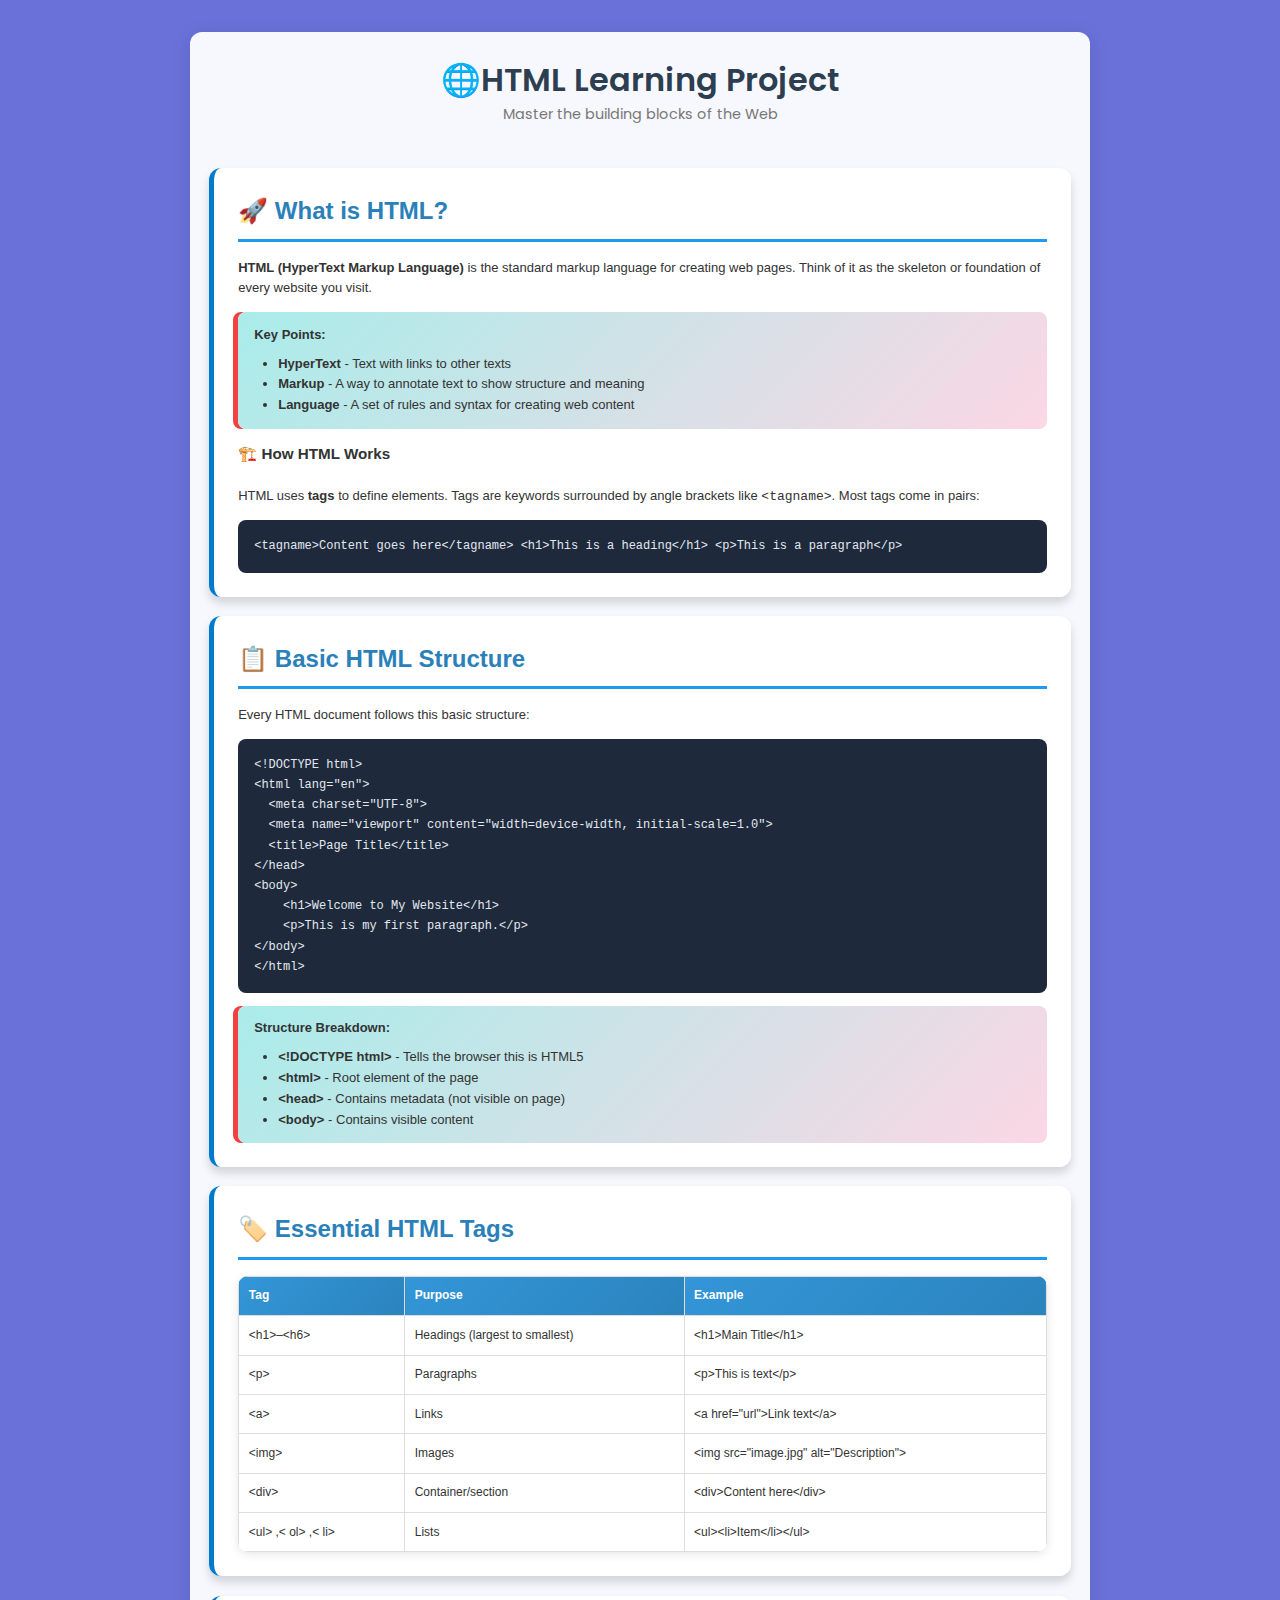
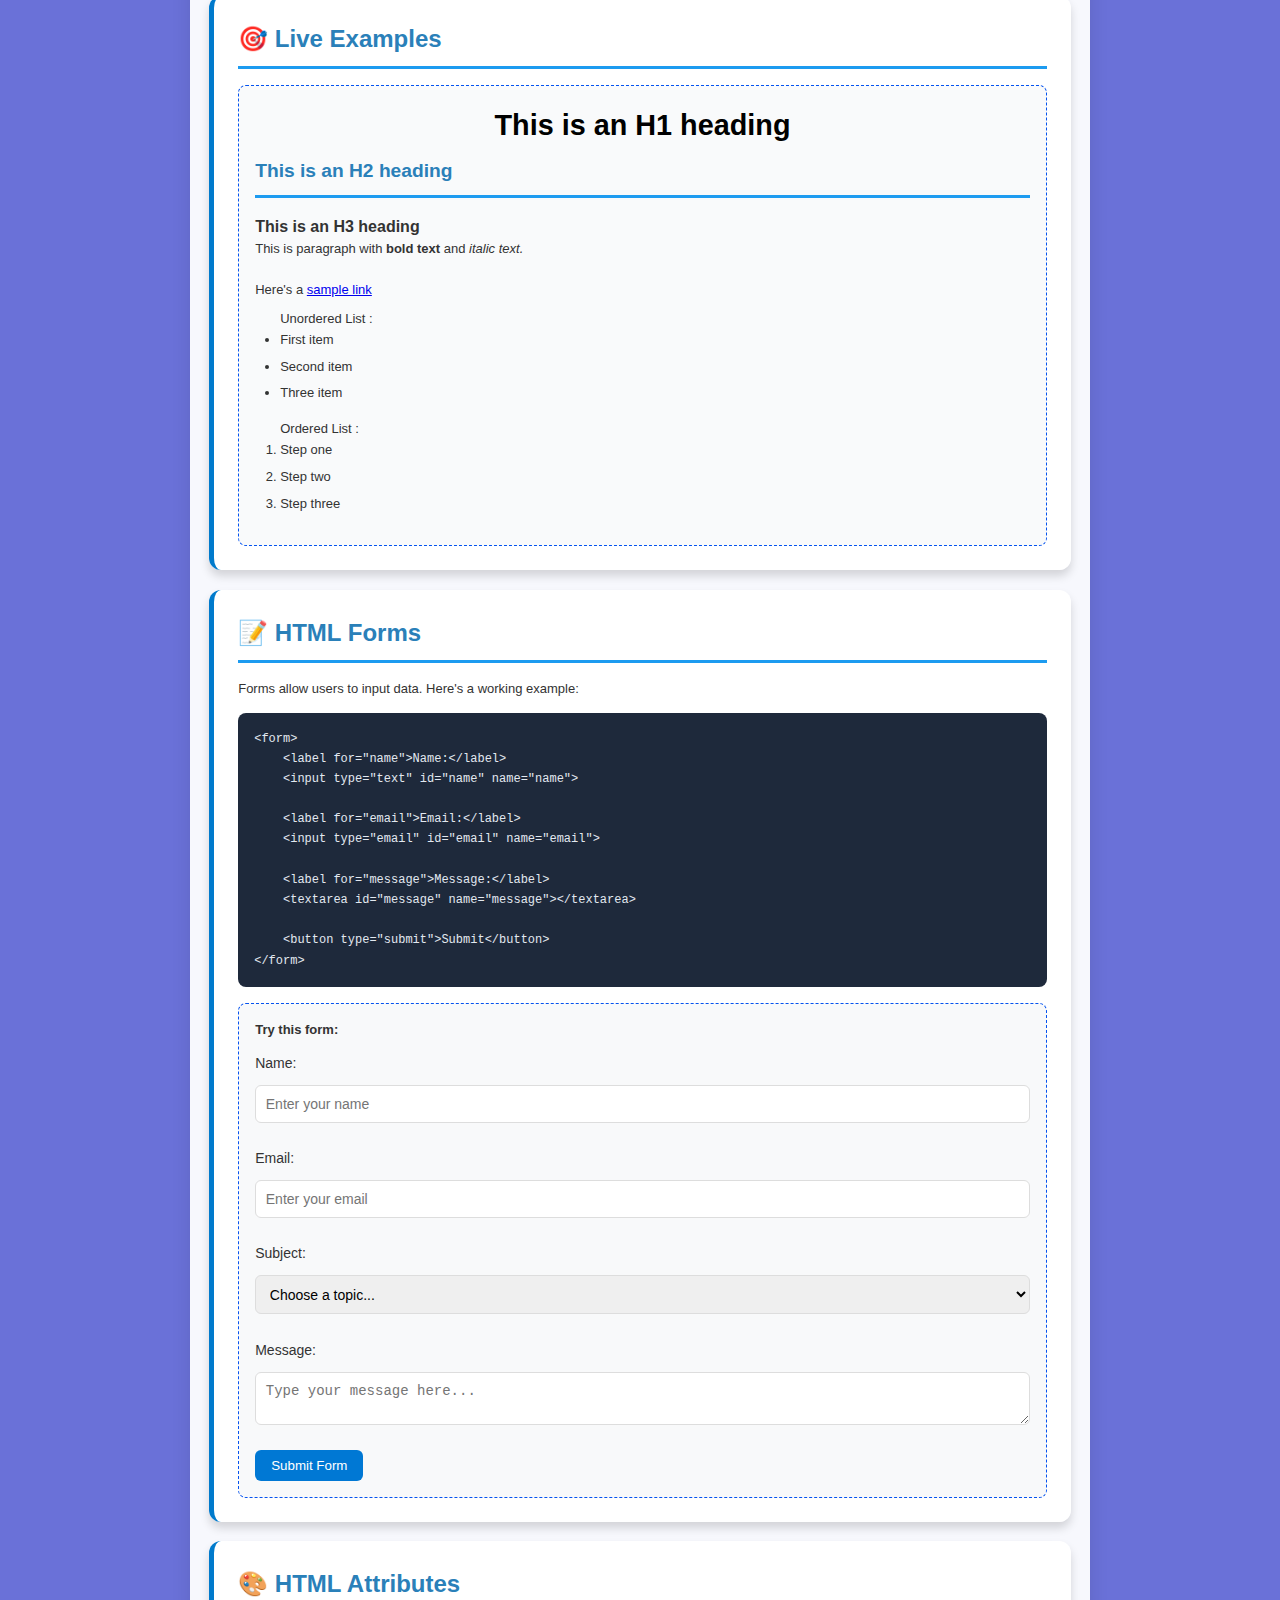
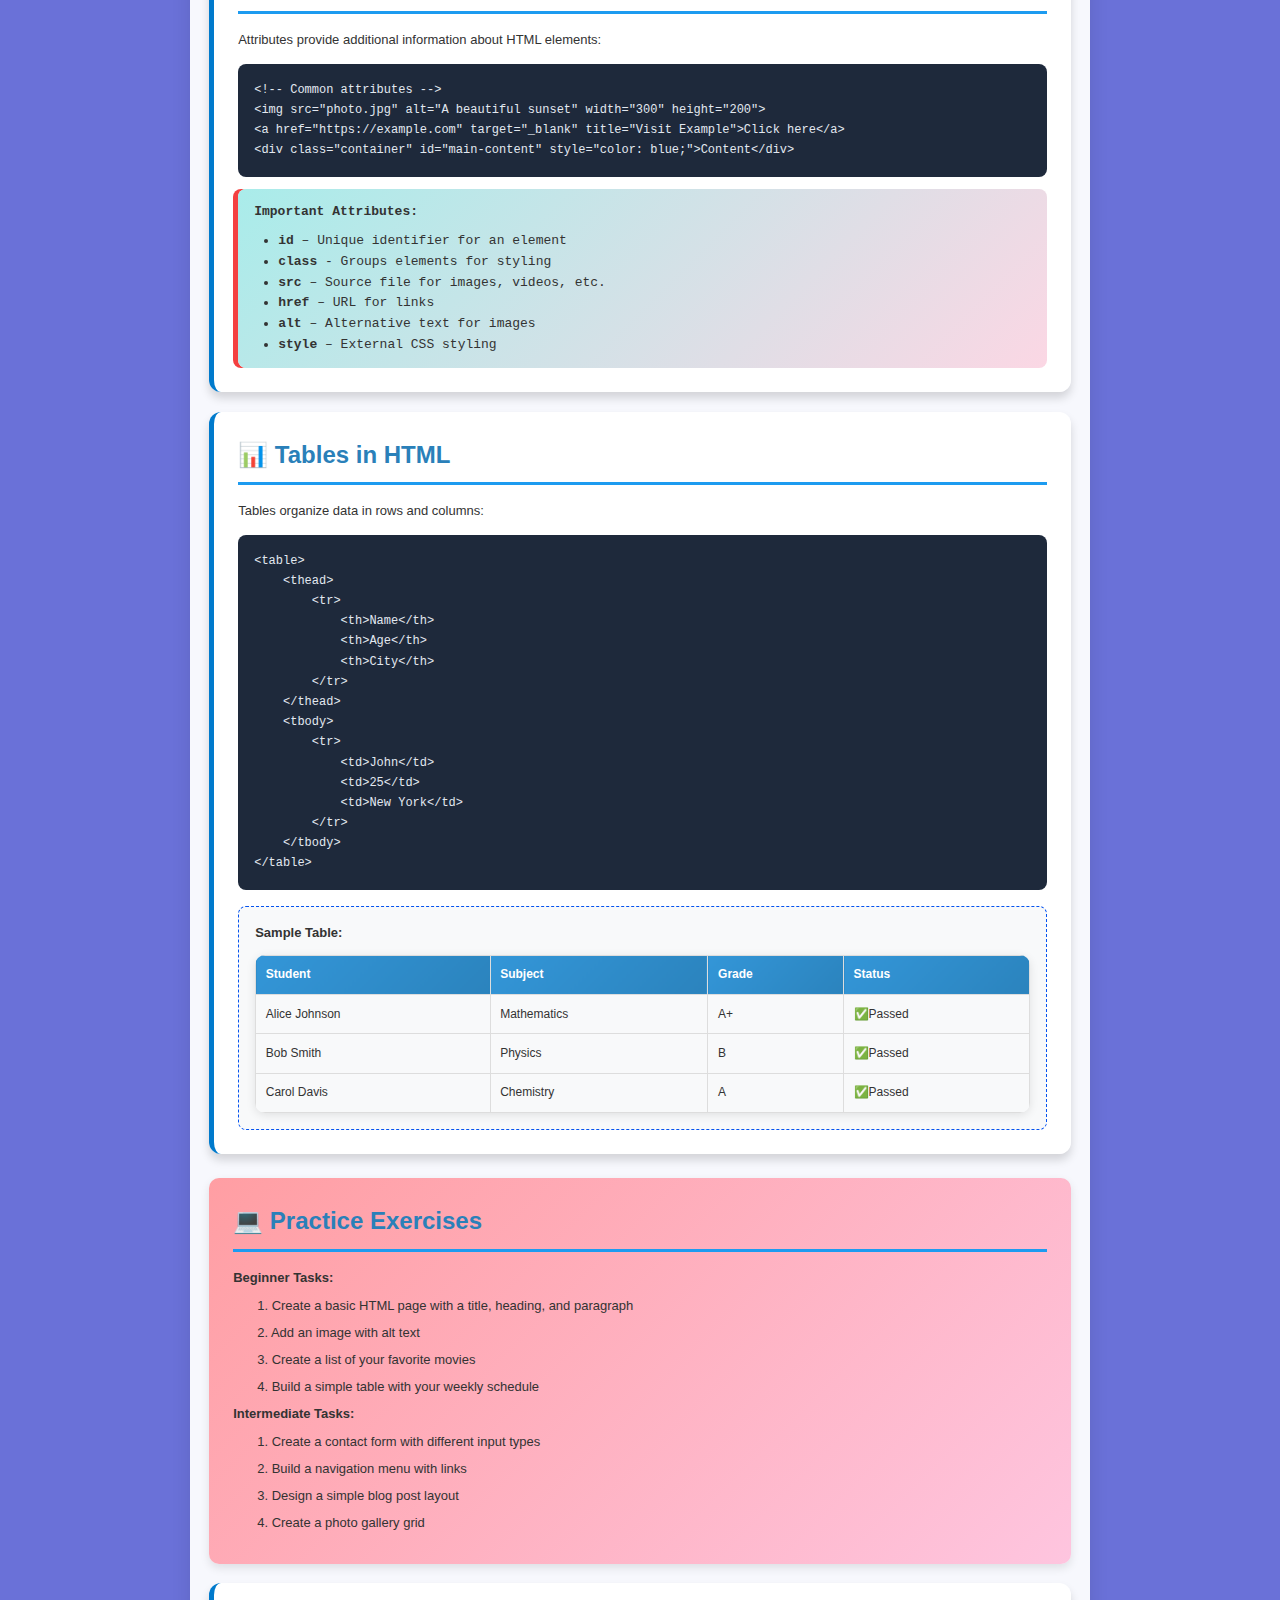
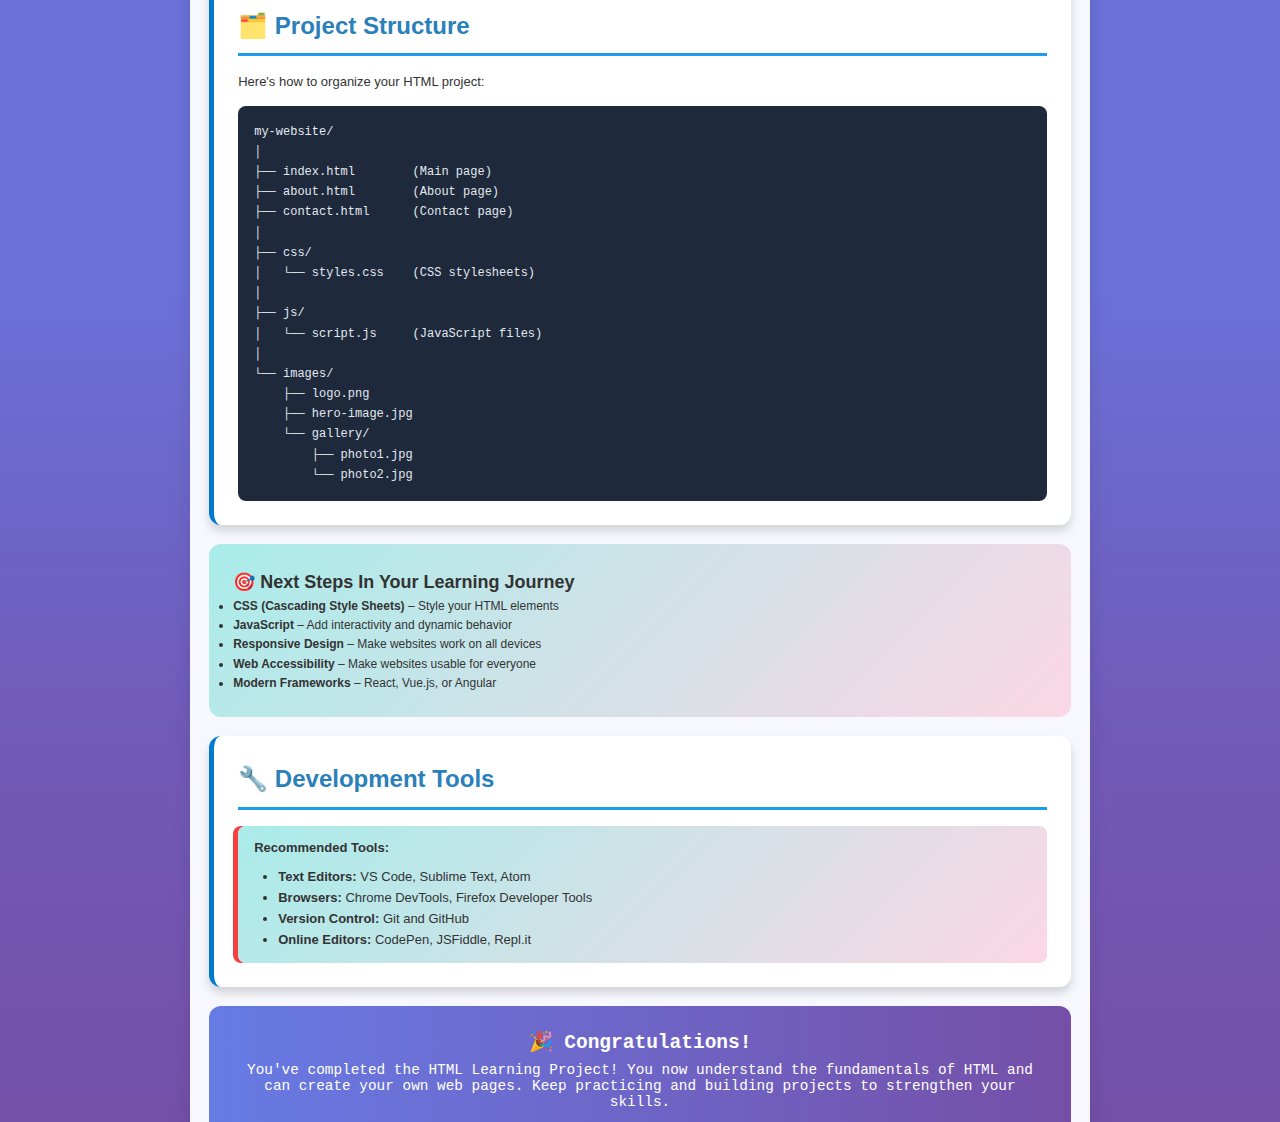
<file: index.html>
<!DOCTYPE html>
<html lang="en">

<!--10223016-->
<!--Nur Faizah-->

<head>
  <meta charset="UTF-8" />
  <meta name="viewport" content="width=device-width, initial-scale=1.0" />
  <title>HTML Learning Project</title>
  <link rel="stylesheet" href="style.css" />
  <link href="https://fonts.googleapis.com/css2?family=Poppins:wght@400;500;600&display=swap" rel="stylesheet" />
</head>

<body>
  <section class="section-bg">
  <div class="container">
    <header class="main-header">
      <h1>🌐HTML Learning Project</h1>
      <p>Master the building blocks of the Web</p>
    </header>

    <!-- What is HTML -->
    <section class="card">
      <h2>🚀 What is HTML?</h2>
      <p><b>HTML (HyperText Markup Language)</b> is the standard markup language for creating web pages. Think of it as the skeleton or foundation of every website you visit.</p>
      <div class="highlight">
        <p><b>Key Points:</b></p>
        <ul>
          <li><b>HyperText</b> - Text with links to other texts</li>
          <li><b>Markup</b> - A way to annotate text to show structure and meaning</li>
          <li><b>Language</b> - A set of rules and syntax for creating web content</li>
        </ul>
      </div>
      <h3>🏗️ How HTML Works</h3>
      <p>HTML uses <b>tags</b> to define elements. Tags are keywords surrounded by angle brackets like <code>&lt;tagname&gt;</code>. Most tags come in pairs:</p>
      <pre><code>&lt;tagname&gt;Content goes here&lt;/tagname&gt; &lt;h1&gt;This is a heading&lt;/h1&gt; &lt;p&gt;This is a paragraph&lt;/p&gt;</code></pre>
    </section>

    <!-- Basic Structure -->
    <section class="card">
      <h2>📋 Basic HTML Structure</h2>
      <p>Every HTML document follows this basic structure:</p>
      <pre><code>&lt;!DOCTYPE html&gt;
&lt;html lang="en"&gt;
  &lt;meta charset="UTF-8"&gt;
  &lt;meta name="viewport" content="width=device-width, initial-scale=1.0"&gt;
  &lt;title&gt;Page Title&lt;/title&gt;
&lt;/head&gt;
&lt;body&gt;
    &lt;h1&gt;Welcome to My Website&lt;/h1&gt;
    &lt;p&gt;This is my first paragraph.&lt;/p&gt;
&lt;/body&gt;
&lt;/html&gt;
</code></pre>
      <div class="highlight">
        <p><b>Structure Breakdown:</b></p>
        <ul>
          <li><b>&lt;!DOCTYPE html&gt;</b> - Tells the browser this is HTML5</li>
          <li><b>&lt;html&gt;</b> - Root element of the page</li>
          <li><b>&lt;head&gt;</b> - Contains metadata (not visible on page)</li>
          <li><b>&lt;body&gt;</b> - Contains visible content</li>
        </ul>
      </div>
    </section>

    <!-- Essential Tags -->
    <section class="card">
      <h2>🏷️ Essential HTML Tags</h2>
      <div class="table-wrapper">
      <table>
        <tr>
          <th>Tag</th>
          <th>Purpose</th>
          <th>Example</th>
        </tr>
        <tr>
          <td>&lt;h1&gt;–&lt;h6&gt;</td>
          <td>Headings (largest to smallest)</td>
          <td>&lt;h1&gt;Main Title&lt;/h1&gt;</td>
        </tr>
        <tr>
          <td>&lt;p&gt;</td>
          <td>Paragraphs</td>
          <td>&lt;p&gt;This is text&lt;/p&gt;</td>
        </tr>
        <tr>
          <td>&lt;a&gt;</td>
          <td>Links</td>
          <td>&lt;a href="url"&gt;Link text&lt;/a&gt;</td>
        </tr>
        <tr>
          <td>&lt;img&gt;</td>
          <td>Images</td>
          <td>&lt;img src="image.jpg" alt="Description"&gt;</td>
        </tr>
        <tr>
          <td>&lt;div&gt;</td>
          <td>Container/section</td>
          <td>&lt;div&gt;Content here&lt;/div&gt;</td>
        </tr>
        <tr>
          <td>&lt;ul&gt; ,&lt; ol&gt; ,&lt; li&gt;</td>
          <td>Lists</td>
          <td>&lt;ul&gt;&lt;li&gt;Item&lt;/li&gt;&lt;/ul&gt;</td>
        </tr>
      </table>
      </div>
    </section>

    <!-- Live Examples -->
    <section class="card">
      <h2>🎯 Live Examples</h2>
      <div class="example-box">
    <h1>This is an H1 heading</h1>
    <h2>This is an H2 heading</h2>
    <h3>This is an H3 heading</h3>
    <p>This is paragraph with <b>bold text</b> and <i>italic text.</i></p>
    <p>Here's a <a href="index.html">sample link</a></p>

        <ul>
          Unordered List :
          <li>First item</li>
          <li>Second item</li>
          <li>Three item</li>
        </ul>
        <ol>
          Ordered List :
          <li>Step one</li>
          <li>Step two</li>
          <li>Step three</li>
        </ol>
      </div>
    </section>

    <!-- Forms -->
    <section class="card">
      <h2>📝 HTML Forms</h2>
      <p>Forms allow users to input data. Here's a working example:</p>
      <pre><code>&lt;form&gt;
    &lt;label for="name"&gt;Name:&lt;/label&gt;
    &lt;input type="text" id="name" name="name"&gt;

    &lt;label for="email"&gt;Email:&lt;/label&gt;
    &lt;input type="email" id="email" name="email"&gt;

    &lt;label for="message"&gt;Message:&lt;/label&gt;
    &lt;textarea id="message" name="message"&gt;&lt;/textarea&gt;
    
    &lt;button type="submit"&gt;Submit&lt;/button&gt;
&lt;/form&gt;
</code></pre>
      <form class="form-box">
      <p><b>Try this form:</b></p>
      <label for="name">Name:</label>
        <input type="text" id="name" placeholder="Enter your name" required>        
      <label for="email">Email:</label>
        <input type="email" id="email" placeholder="Enter your email" required>
      <label for="topic">Subject:</label>
      <select id="topic" required>
          <option value=""><b>Choose a topic...</b></option>
          <option value="question">Question</option>
          <option value="feedback">Feedback</option>
          <option value="support">Support</option>
        </select>
       <label for="email">Message:</label>
        <textarea placeholder="Type your message here..."></textarea>
        <button type="submit">Submit Form</button>
      </form>
    </section>

    <!-- Attributes -->
    <section class="card">
      <h2>🎨 HTML Attributes</h2>
      <p>Attributes provide additional information about HTML elements:</p>
      <pre><code>&lt;!-- Common attributes --&gt;
&lt;img src="photo.jpg" alt="A beautiful sunset" width="300" height="200"&gt;
&lt;a href="https://example.com" target="_blank" title="Visit Example"&gt;Click here&lt;/a&gt;
&lt;div class="container" id="main-content" style="color: blue;"&gt;Content&lt;/div&gt;
</pre>
      <div class="highlight">
        <p><b>Important Attributes:</b></p>
        <ul>
          <li><b>id</b> – Unique identifier for an element</li>
          <li><b>class</b> - Groups elements for styling</li>
          <li><b>src</b> – Source file for images, videos, etc.</li>
          <li><b>href</b> – URL for links</li>
          <li><b>alt</b> – Alternative text for images</li>
          <li><b>style</b> – External CSS styling</li>
        </ul>
      </div>
    </section>

    <!-- Tables -->
    <section class="card">
      <h2>📊 Tables in HTML</h2>
      <p>Tables organize data in rows and columns:</p>
      <pre><code>&lt;table&gt;
    &lt;thead&gt;
        &lt;tr&gt;
            &lt;th&gt;Name&lt;/th&gt;
            &lt;th&gt;Age&lt;/th&gt;
            &lt;th&gt;City&lt;/th&gt;
        &lt;/tr&gt;
    &lt;/thead&gt;
    &lt;tbody&gt;
        &lt;tr&gt;
            &lt;td&gt;John&lt;/td&gt;
            &lt;td&gt;25&lt;/td&gt;
            &lt;td&gt;New York&lt;/td&gt;
        &lt;/tr&gt;
    &lt;/tbody&gt;
&lt;/table&gt;
</code></pre>

      <form class="form-box">  
      <p><b>Sample Table:</b></p>
      <div class="table-wrapper">
      <table>
        <tr>
          <th>Student</th>
          <th>Subject</th>
          <th>Grade</th>
          <th>Status</th>
        </tr>
        <tr>
          <td>Alice Johnson</td>
          <td>Mathematics</td>
          <td>A+</td>
          <td>✅Passed</td>
        </tr>
        <tr>
          <td>Bob Smith</td>
          <td>Physics</td>
          <td>B</td>
          <td>✅Passed</td>
        </tr>
        <tr>
          <td>Carol Davis</td>
          <td>Chemistry</td>
          <td>A</td>
          <td>✅Passed</td>
        </tr>
      </table>
      </div>
      </form>
    </section>

    <!-- Practice -->
    <section class="card practice-card">
      <h2>💻 Practice Exercises</h2>
      <h4>Beginner Tasks:</h4>
      <ul class="no-style">
        <li>1. Create a basic HTML page with a title, heading, and paragraph</li>
        <li>2. Add an image with alt text</li>
        <li>3. Create a list of your favorite movies</li>
        <li>4. Build a simple table with your weekly schedule</li>
      </ul>
      <h4>Intermediate Tasks:</h4>
      <ul class="no-style">
        <li>1. Create a contact form with different input types</li>
        <li>2. Build a navigation menu with links</li>
        <li>3. Design a simple blog post layout</li>
        <li>4. Create a photo gallery grid</li>
      </ul>
    </section>

    <!-- Project Structure -->
    <section class="card">
      <h2>🗂️ Project Structure</h2>
      <p>Here's how to organize your HTML project:</p>
      <pre><code>my-website/
│
├── index.html        (Main page)
├── about.html        (About page)
├── contact.html      (Contact page)
│
├── css/
│   └── styles.css    (CSS stylesheets)
│
├── js/
│   └── script.js     (JavaScript files)
│
└── images/
    ├── logo.png
    ├── hero-image.jpg
    └── gallery/
        ├── photo1.jpg
        └── photo2.jpg
</code></pre>
    </section>

    <!-- Next Steps -->
    <div class="highlight-card">
      <h2>🎯 Next Steps In Your Learning Journey</h2>
      <ul>
        <li><b>CSS (Cascading Style Sheets)</b> – Style your HTML elements</li>
        <li><b>JavaScript</b> – Add interactivity and dynamic behavior</li>
        <li><b>Responsive Design</b> – Make websites work on all devices</li>
        <li><b>Web Accessibility</b> – Make websites usable for everyone</li>
        <li><b>Modern Frameworks</b> – React, Vue.js, or Angular</li>
      </ul>
    </div>

    <!-- Development Tools -->
    <section class="card">
      <h2>🔧 Development Tools</h2>
      <div class="highlight">
        <p><b>Recommended Tools:</b></p>
        <ul>
          <li><b>Text Editors:</b> VS Code, Sublime Text, Atom</li>
          <li><b>Browsers:</b> Chrome DevTools, Firefox Developer Tools</li>
          <li><b>Version Control:</b> Git and GitHub</li>
          <li><b>Online Editors:</b> CodePen, JSFiddle, Repl.it</li>
        </ul>


      </div>
    </section>

    <!-- Congrats -->
    <footer class="footer">
      <h2>🎉 Congratulations!</h2>
      <p>You've completed the HTML Learning Project! You now understand the fundamentals of HTML and can create your own web pages. Keep practicing and building projects to strengthen your skills.</p>
    </footer>
  </div>
</body>

</html>
</file>
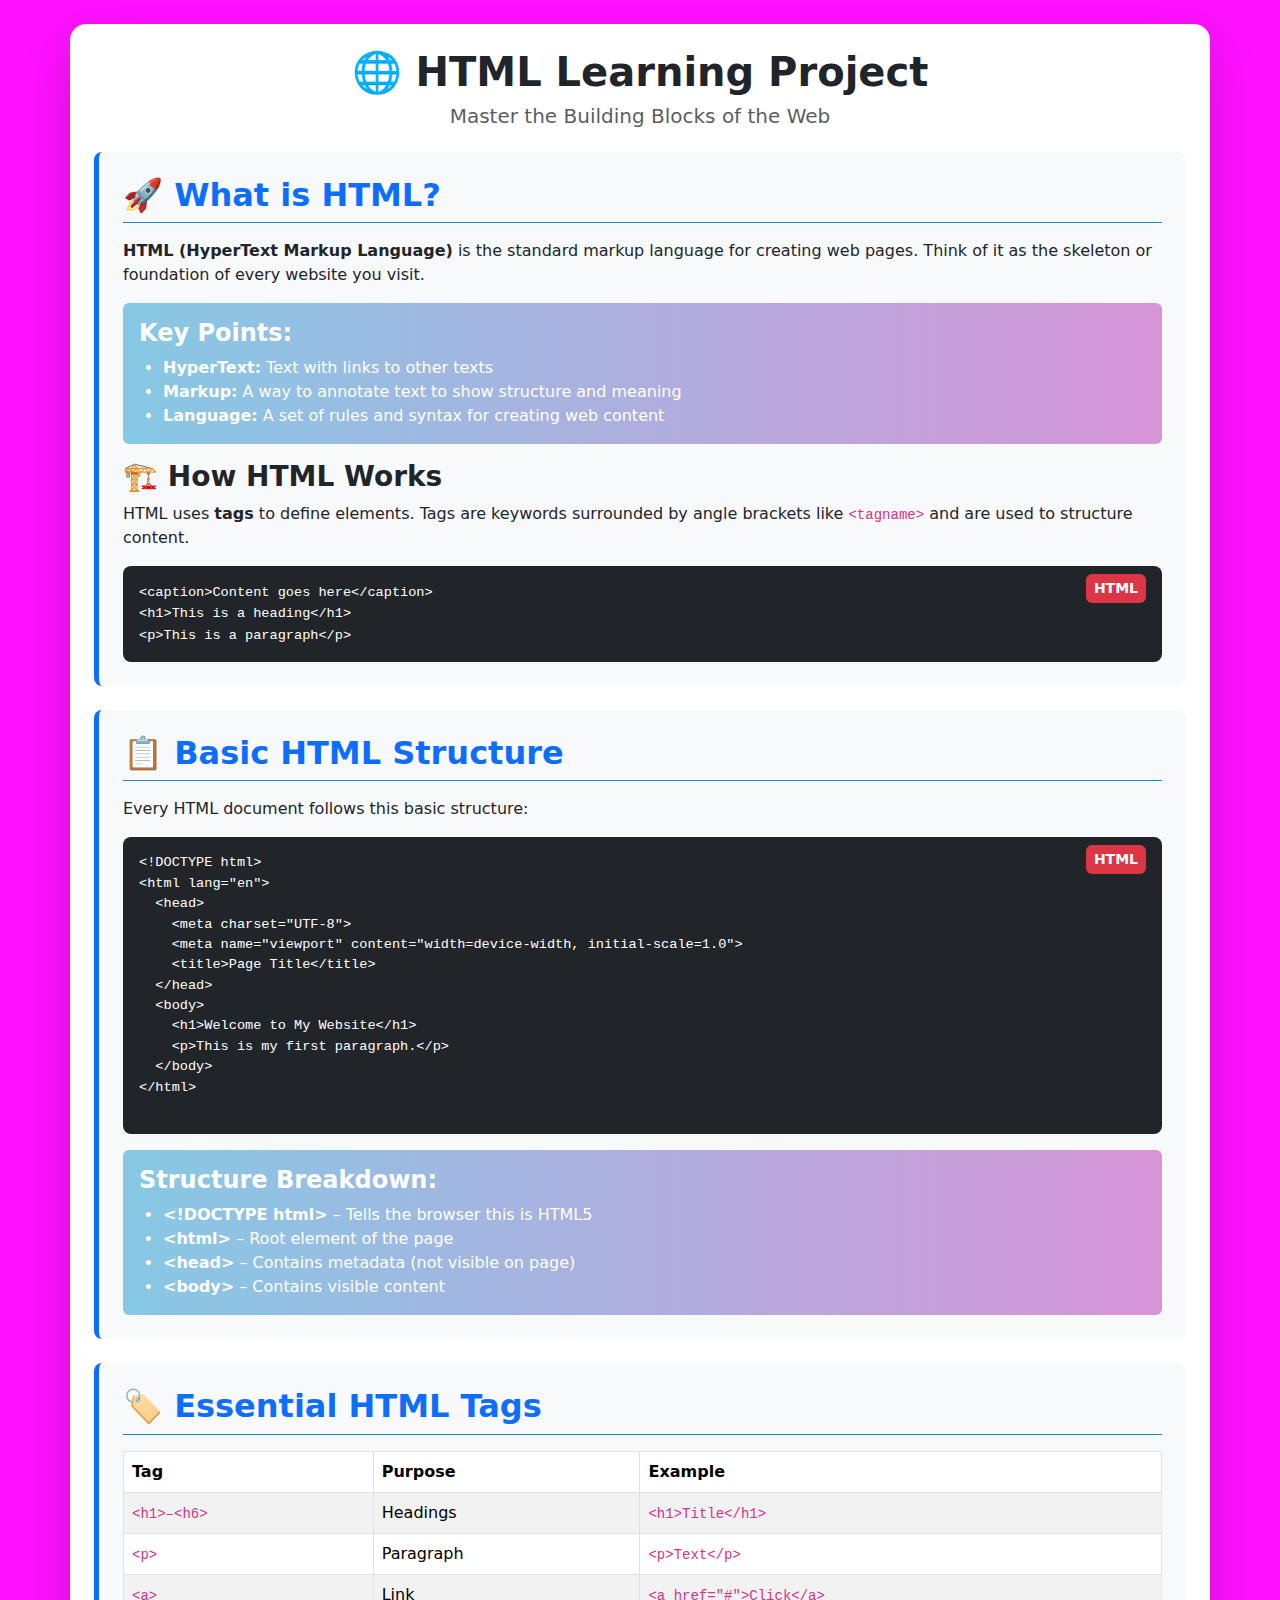
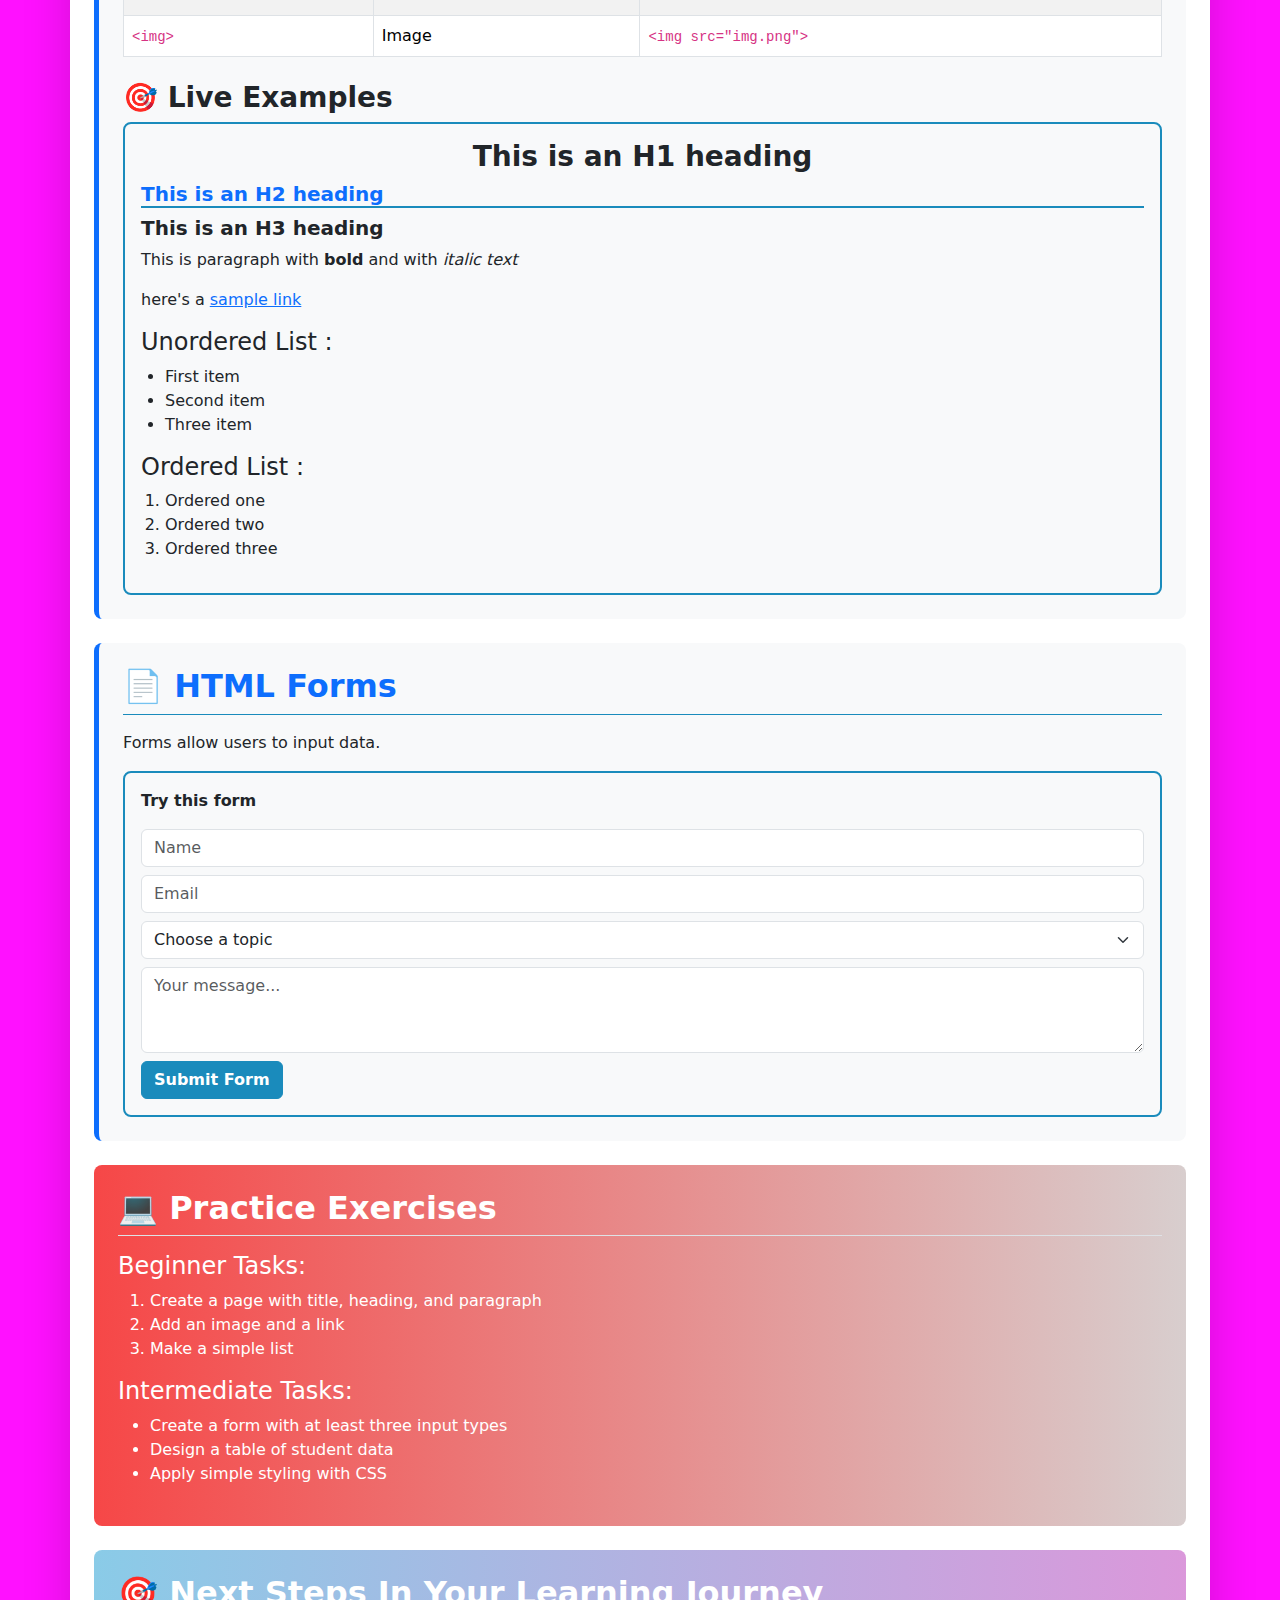
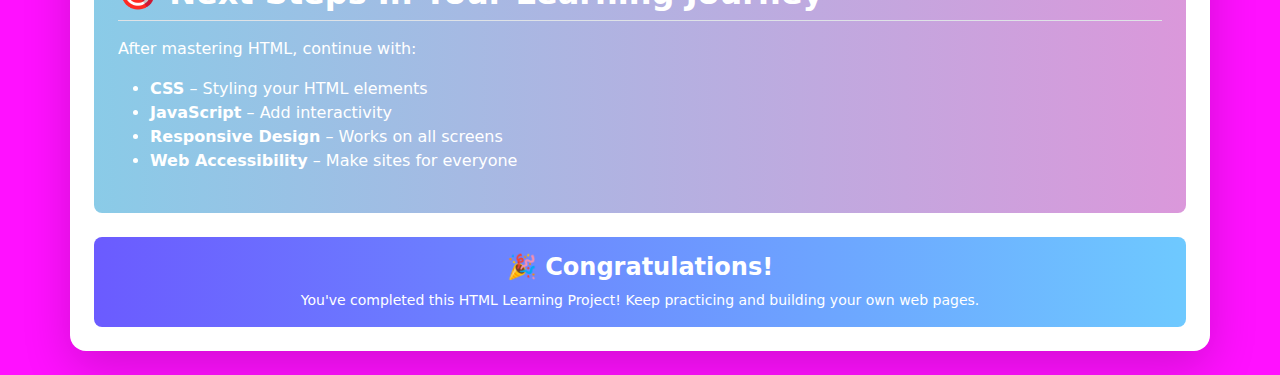
<file: index-bootstrap.html>
<!DOCTYPE html>
<html>
  <head>
    <meta charset="UTF-8" />
    <meta name="viewport" content="width=device-width, initial-scale=1.0" />
    <link
      href="https://cdn.jsdelivr.net/npm/bootstrap@5.3.3/dist/css/bootstrap.min.css"
      rel="stylesheet"
    />
    <style>
      body {
        background-color: rgba(255, 3, 255, 0.945);
      }
    </style>
  </head>

  <body class="py-4">
    <div class="container bg-white rounded-4 shadow-lg p-4">
      <header class="text-center mb-4">
        <h1 class="fw-bold">🌐 HTML Learning Project</h1>
        <h5 class="text-muted fw-light">
          Master the Building Blocks of the Web
        </h5>
      </header>

      <main>
        <section
          class="p-4 mb-4 bg-light border-start border-5 border-primary rounded-3"
        >
          <h2
            class="fw-bold text-primary border-bottom pb-2 mb-3"
            style="border-color: #1a8bbc !important"
          >
            🚀 What is HTML?
          </h2>
          <p>
            <strong>HTML (HyperText Markup Language)</strong> is the standard
            markup language for creating web pages. Think of it as the skeleton
            or foundation of every website you visit.
          </p>

          <div
            class="p-3 rounded-2 text-white"
            style="background: linear-gradient(to right, #1b9ad183, #a602a668)"
          >
            <h4 class="fw-bold">Key Points:</h4>
            <ul class="mb-0 ps-4">
              <li>
                <strong>HyperText:</strong> Text with links to other texts
              </li>
              <li>
                <strong>Markup:</strong> A way to annotate text to show
                structure and meaning
              </li>
              <li>
                <strong>Language:</strong> A set of rules and syntax for
                creating web content
              </li>
            </ul>
          </div>

          <h3 class="mt-3 fw-bold">🏗 How HTML Works</h3>
          <p>
            HTML uses <strong>tags</strong> to define elements. Tags are
            keywords surrounded by angle brackets like
            <code>&lt;tagname&gt;</code> and are used to structure content.
          </p>

          <div
            class="bg-dark text-white rounded-3 p-3 mt-3 position-relative overflow-auto"
          >
            <span
              class="position-absolute top-0 end-0 mt-2 me-3 bg-danger px-2 py-1 rounded-2 small fw-bold"
              >HTML</span
            >
            <pre
              class="mb-0"
            ><code style="font-size: 0.85rem;">&lt;caption&gt;Content goes here&lt;/caption&gt;
&lt;h1&gt;This is a heading&lt;/h1&gt;
&lt;p&gt;This is a paragraph&lt;/p&gt;</code></pre>
          </div>
        </section>

        <section
          class="p-4 mb-4 bg-light border-start border-5 border-primary rounded-3"
        >
          <h2
            class="fw-bold text-primary border-bottom pb-2 mb-3"
            style="border-color: #1a8bbc !important"
          >
            📋 Basic HTML Structure
          </h2>
          <p>Every HTML document follows this basic structure:</p>

          <div
            class="bg-dark text-white rounded-3 p-3 mt-3 position-relative overflow-auto"
          >
            <span
              class="position-absolute top-0 end-0 mt-2 me-3 bg-danger px-2 py-1 rounded-2 small fw-bold"
              >HTML</span
            >
            <pre class="mb-0" style="font-size: 0.85rem">
&lt;!DOCTYPE html&gt;
&lt;html lang="en"&gt;
  &lt;head&gt;
    &lt;meta charset="UTF-8"&gt;
    &lt;meta name="viewport" content="width=device-width, initial-scale=1.0"&gt;
    &lt;title&gt;Page Title&lt;/title&gt;
  &lt;/head&gt;
  &lt;body&gt;
    &lt;h1&gt;Welcome to My Website&lt;/h1&gt;
    &lt;p&gt;This is my first paragraph.&lt;/p&gt;
  &lt;/body&gt;
&lt;/html&gt;
            </pre>
          </div>

          <div
            class="p-3 rounded-2 text-white mt-3"
            style="background: linear-gradient(to right, #1b9ad183, #a602a668)"
          >
            <h4 class="fw-bold">Structure Breakdown:</h4>
            <ul class="mb-0 ps-4">
              <li>
                <strong>&lt;!DOCTYPE html&gt;</strong> – Tells the browser this
                is HTML5
              </li>
              <li><strong>&lt;html&gt;</strong> – Root element of the page</li>
              <li>
                <strong>&lt;head&gt;</strong> – Contains metadata (not visible
                on page)
              </li>
              <li><strong>&lt;body&gt;</strong> – Contains visible content</li>
            </ul>
          </div>
        </section>

        <section
          class="p-4 mb-4 bg-light border-start border-5 border-primary rounded-3"
        >
          <h2
            class="fw-bold text-primary border-bottom pb-2 mb-3"
            style="border-color: #1a8bbc !important"
          >
            🏷 Essential HTML Tags
          </h2>
          <table class="table table-striped table-bordered">
            <thead
              class="text-white"
              style="background: linear-gradient(to right, #1a8bbccd, #1a8bbc)"
            >
              <tr>
                <th>Tag</th>
                <th>Purpose</th>
                <th>Example</th>
              </tr>
            </thead>
            <tbody class="text-dark">
              <tr>
                <td><code>&lt;h1&gt;–&lt;h6&gt;</code></td>
                <td>Headings</td>
                <td><code>&lt;h1&gt;Title&lt;/h1&gt;</code></td>
              </tr>
              <tr>
                <td><code>&lt;p&gt;</code></td>
                <td>Paragraph</td>
                <td><code>&lt;p&gt;Text&lt;/p&gt;</code></td>
              </tr>
              <tr>
                <td><code>&lt;a&gt;</code></td>
                <td>Link</td>
                <td><code>&lt;a href="#"&gt;Click&lt;/a&gt;</code></td>
              </tr>
              <tr>
                <td><code>&lt;img&gt;</code></td>
                <td>Image</td>
                <td><code>&lt;img src="img.png"&gt;</code></td>
              </tr>
            </tbody>
          </table>

          <h3 class="mt-4 fw-bold">🎯 Live Examples</h3>
          <div
            class="p-3 border border-2 border-dashed rounded-3"
            style="border-color: #1a8bbc !important"
          >
            <h1 class="text-center fw-bolder fs-3">This is an H1 heading</h1>
            <h2
              class="text-primary fw-bold fs-5"
              style="border-bottom: 2px solid #1a8bbc"
            >
              This is an H2 heading
            </h2>
            <h3 class="fs-5 fw-bold">This is an H3 heading</h3>
            <p>
              This is paragraph with <b>bold</b> and with <i>italic text</i>
            </p>
            <p>here's a <a href="#">sample link</a></p>

            <h4>Unordered List :</h4>
            <ul class="ps-4">
              <li>First item</li>
              <li>Second item</li>
              <li>Three item</li>
            </ul>

            <h4>Ordered List :</h4>
            <ol class="ps-4">
              <li>Ordered one</li>
              <li>Ordered two</li>
              <li>Ordered three</li>
            </ol>
          </div>
        </section>

        <section
          class="p-4 mb-4 bg-light border-start border-5 border-primary rounded-3"
        >
          <h2
            class="fw-bold text-primary border-bottom pb-2 mb-3"
            style="border-color: #1a8bbc !important"
          >
            📄 HTML Forms
          </h2>
          <p>Forms allow users to input data.</p>

          <div
            class="p-3 border border-2 border-dashed rounded-3"
            style="border-color: #1a8bbc !important"
          >
            <p class="fw-bold">Try this form</p>
            <form>
              <div class="mb-2">
                <input
                  type="text"
                  class="form-control"
                  placeholder="Name"
                  required
                />
              </div>
              <div class="mb-2">
                <input
                  type="email"
                  class="form-control"
                  placeholder="Email"
                  required
                />
              </div>
              <div class="mb-2">
                <select class="form-select">
                  <option selected>Choose a topic</option>
                  <option>HTML</option>
                  <option>CSS</option>
                </select>
              </div>
              <div class="mb-2">
                <textarea
                  class="form-control"
                  rows="3"
                  placeholder="Your message..."
                ></textarea>
              </div>
              <button
                type="submit"
                class="btn btn-primary fw-bold"
                style="background-color: #1a8bbc; border-color: #1a8bbc"
              >
                Submit Form
              </button>
            </form>
          </div>
        </section>

        <section
          class="p-4 mb-4 text-white rounded-3"
          style="background: linear-gradient(to right, #f64747, #d8cece)"
        >
          <h2 class="fw-bold text-white border-bottom pb-2 mb-3">
            💻 Practice Exercises
          </h2>
          <h4>Beginner Tasks:</h4>
          <ol>
            <li>Create a page with title, heading, and paragraph</li>
            <li>Add an image and a link</li>
            <li>Make a simple list</li>
          </ol>
          <h4>Intermediate Tasks:</h4>
          <ul>
            <li>Create a form with at least three input types</li>
            <li>Design a table of student data</li>
            <li>Apply simple styling with CSS</li>
          </ul>
        </section>

        <section
          class="p-4 mb-4 text-white rounded-3"
          style="background: linear-gradient(to right, #1b9ad183, #a602a668)"
        >
          <h2 class="fw-bold text-white border-bottom pb-2 mb-3">
            🎯 Next Steps In Your Learning Journey
          </h2>
          <p>After mastering HTML, continue with:</p>
          <ul>
            <li><strong>CSS</strong> – Styling your HTML elements</li>
            <li><strong>JavaScript</strong> – Add interactivity</li>
            <li><strong>Responsive Design</strong> – Works on all screens</li>
            <li>
              <strong>Web Accessibility</strong> – Make sites for everyone
            </li>
          </ul>
        </section>
      </main>

      <footer
        class="text-center text-white rounded-3 p-3 mt-4"
        style="background: linear-gradient(90deg, #6b5bff, #6ec9ff)"
      >
        <h2 class="fw-bold fs-4 mb-2">🎉 Congratulations!</h2>
        <p class="mb-0 small">
          You've completed this HTML Learning Project! Keep practicing and
          building your own web pages.
        </p>
      </footer>
    </div>

    <script src="https://cdn.jsdelivr.net/npm/bootstrap@5.3.3/dist/js/bootstrap.bundle.min.js"></script>
  </body>
</html>
</file>
<file: style.css>
* {
  margin: 0;
  padding: 0;
  box-sizing: border-box;
}

body {
  font-family: 'Poppins', sans-serif;
  background: linear-gradient(180deg, #6A71D8 85%, #715AB8, #754EA6);
  padding: 2rem;
  color: #333;
}

.container {
  max-width: 900px;
  margin: auto;
  background: #F7F8FD;
  border-radius: 12px;
  box-shadow: 0 4px 20px rgba(0, 0, 0, 0.1);
  overflow: hidden;
}

.section-bg { 
   border-radius: 12px;
}

.main-header {
  text-align: center;
  padding: 1.5rem;
}

.main-header h1 {
  font-weight: 600;
  color: #2C3E50;
}

.main-header p {
  font-size: 0.9rem;
  color: #777;
}

.card p:nth-of-type(2) {
  margin-top: 20px;
}


.card {
  margin: 1.2rem;
  padding: 1.5rem;
  border-radius: 12px;
  background: linear-gradient(135deg, #FFFFFF);
  border-left: 5px solid #007acc;

  /* Ubah arah bayangan */
  box-shadow: -5px 0px 0px rgba(23, 60, 242, 0.824);
  box-shadow: 0 6px 10px rgba(0, 0, 0, 0.15);
  font-family: Arial, Helvetica, sans-serif;
  line-height: 1.6;
  font-size: 13px;
}

.card h2 {
  font-size: 1.5rem;
  font-weight: 700;
  color: #2A80B9; /* biru elegan */
  padding-bottom: 0.5rem;
  margin-bottom: 1rem;
  border-bottom: 3px solid #1d9bf0; /* garis biru tegas */
  display: block;
}

.card h3 {
  margin-top: 0.8rem;
}

.card ul {
  margin-top: 0.5rem;
  margin-left: 1.5rem;
  line-height: 1.6;
}

.practice-card {
  background: linear-gradient(135deg, #FF9EA3, #FEC5DF);
  box-shadow: 0 4px 10px rgba(0, 0, 0, 0.1);
  border-radius: 10px;
  padding: 1.5rem;
  margin-top: 1.5rem;
  border-left: none;
}


.highlight {
  background: linear-gradient(135deg,#A9ECEA, #FBD7E4);
  padding: 0.8rem 1rem;
  border-radius: 8px;
  margin-top: 0.8rem;

  box-shadow: -5px 0px 0px rgba(242, 23, 23, 0.824);
}

.highlight-card {
  background: linear-gradient(135deg, #A9ECEA, #FBD7E4); /* gradasi lembut */
  margin: 1.2rem;
  padding: 1.5rem;
  border-radius: 12px;
  border-left: none; 
  font-family: Arial, Helvetica, sans-serif;
  line-height: 1.6;
  font-size: 12px;
}

pre {
  background: #1e293b;
  color: #e2e8f0;
  padding: 1rem;
  border-radius: 8px;
  overflow-x: auto;
  margin-top: 0.8rem;
  font-family: Arial, Helvetica, sans-serif;
  line-height: 1.6;
  font-size: 12px;
}

.table-wrapper {
  border-radius: 10px;
  overflow: hidden; /* ini penting agar sudut benar-benar terpotong */
  box-shadow: 0 2px 10px rgba(0,0,0,0.1); /* opsional biar elegan */
}

table {
  width: 100%;
  border-collapse: collapse;
  font-size: 12px;
}

th,
td {
  border: 1px solid #ddd;
  padding: 0.6rem;
  text-align: left;
}

th {
  background:linear-gradient(135deg, #3396D8, #2B83BD);
}

tbody tr:first-child {
  color: #FFFFFF; /* warna teks */
  font-weight: 600; /* opsional, biar lebih tegas */
}


.example-box {
  border: 1.5px dashed #0553ef;
  background: #f9fafb;
  padding: 1rem;
  border-radius: 8px;
}

.example-box h1 {
  justify-content: center;
  align-items: center;
  display: flex;
  font-size: 1.8rem;
  font-weight: 700;  
  color: #000;      
  margin-bottom: 0.5rem;
  
}

.example-box h2 {
  font-size: 1.2rem;
  font-weight: 700; 
}

.example-box h3 {
  font-size: 1rem;
  font-weight: 700; 
}

.example-box ul,
.example-box ol {
  margin-left: 25px; /* jarak dari teks ke border kiri */
  margin-bottom: 15px; /* beri ruang bawah biar lega */
}

.example-box li {
  margin-bottom: 6px; /* beri jarak antar item list */
}

.form-box {
  display: flex;
  flex-direction: column;
  gap: 0.7rem;
  margin-top: 1rem;
  border: 1.5px dashed #0553ef;
  padding: 1rem;
  border-radius: 8px;
  background: #F8F9FA;
}

.form-box label {
  font-size: 14px;
  color: #333;  
  margin-bottom: 0.01px;
}

.form-box input,
.form-box select,
.form-box textarea {
  margin-bottom: 13px;
  padding: 0.6rem;
  border: 1px solid #ddd;
  border-radius: 6px;
  font-size: 14px; 
  width: 100%;   
  box-sizing: border-box; 
}

.form-box button {
  background: #0078d4;
  color: white;
  border: none;
  padding: 8px 16px;
  border-radius: 6px;
  cursor: pointer;
  transition: 0.3s;
  align-self: flex-start;
}

.form-box button:hover {
  background: #005fa3;
}

.footer {
  text-align: center;
  margin: 1.2rem;
  padding: 1.5rem;
  border-radius: 12px;
  border-left: none;
  background: linear-gradient(90deg, #677BE5, #754FA7);
  color: #fff;
}

.footer h2 {
  margin-bottom: 0.5rem;
}

.footer p {
  font-size: 0.9rem;
}

.no-style {
  list-style: none;       /* Hilangkan tanda bulat atau nomor */
  margin: 0;
  padding: 0;
}

.no-style li {
  margin-bottom: 6px;     /* Biar tiap item ada jarak sedikit */
}
</file>
